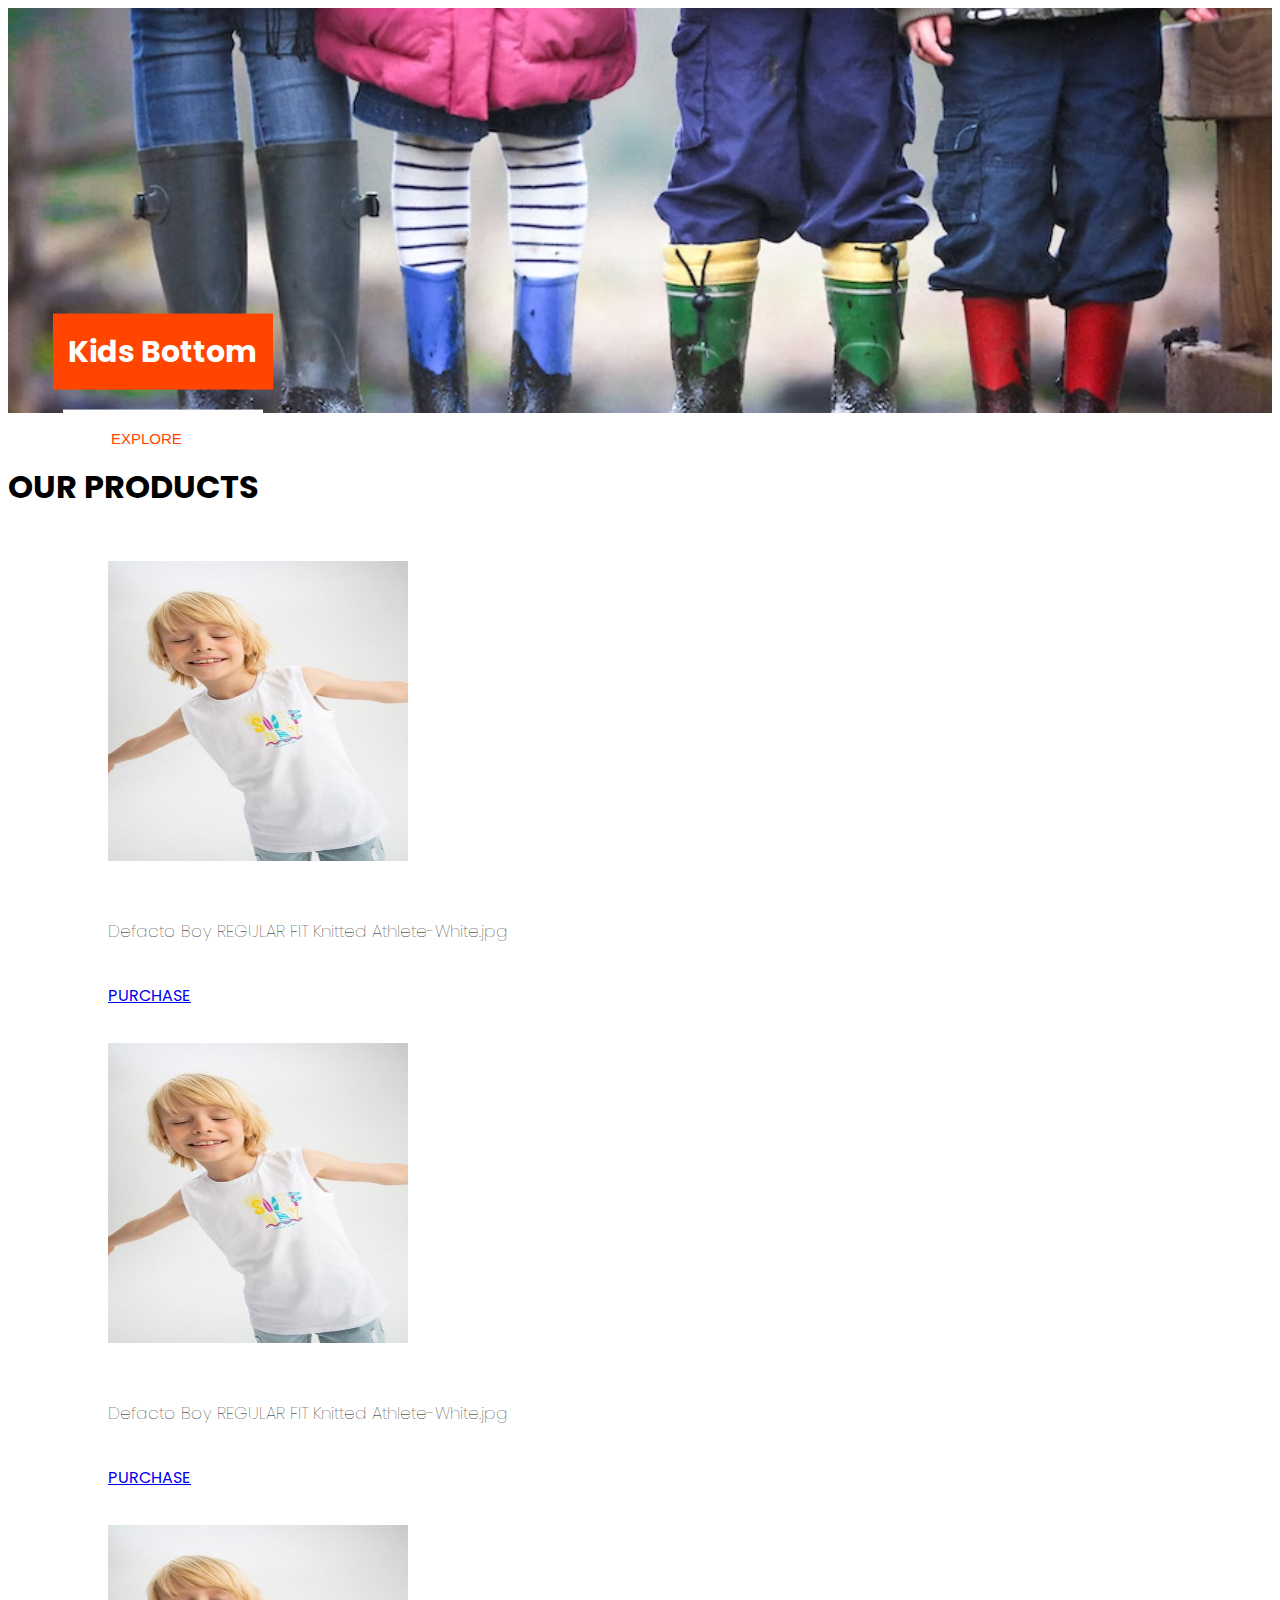
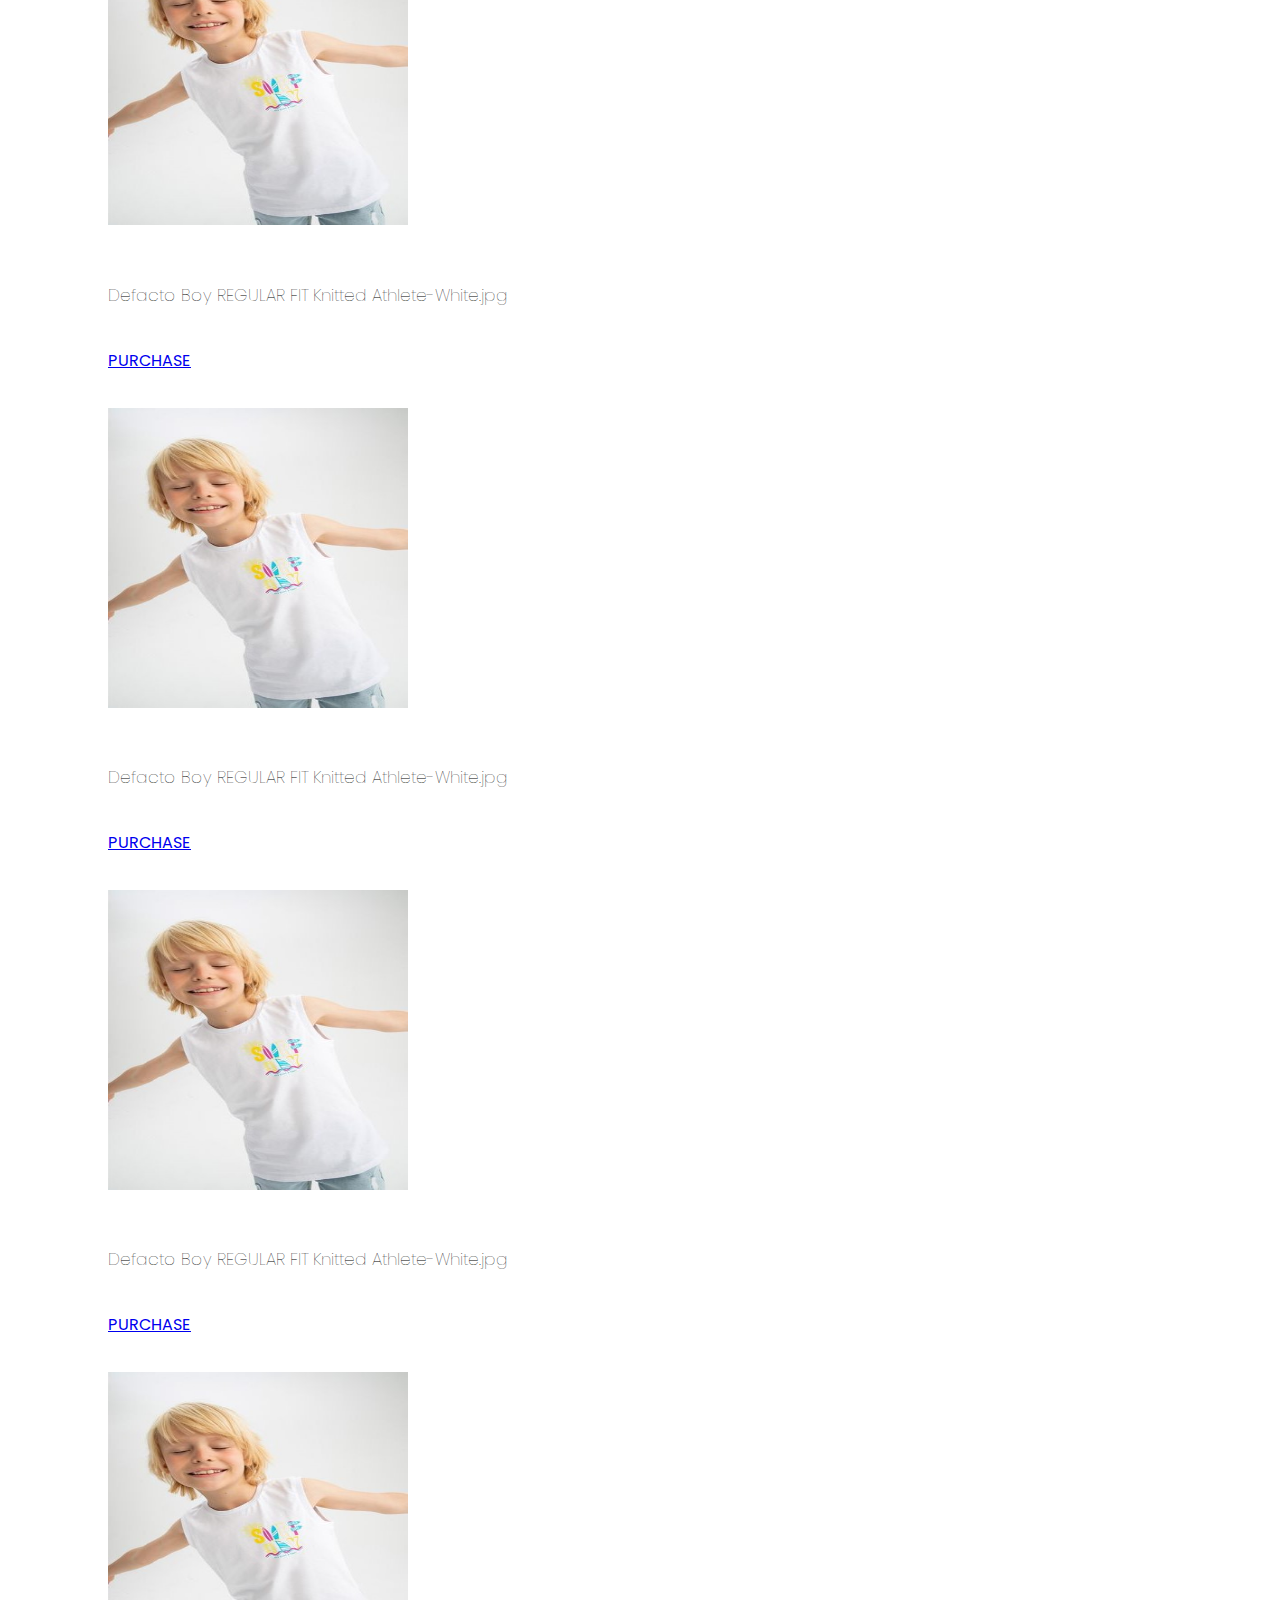
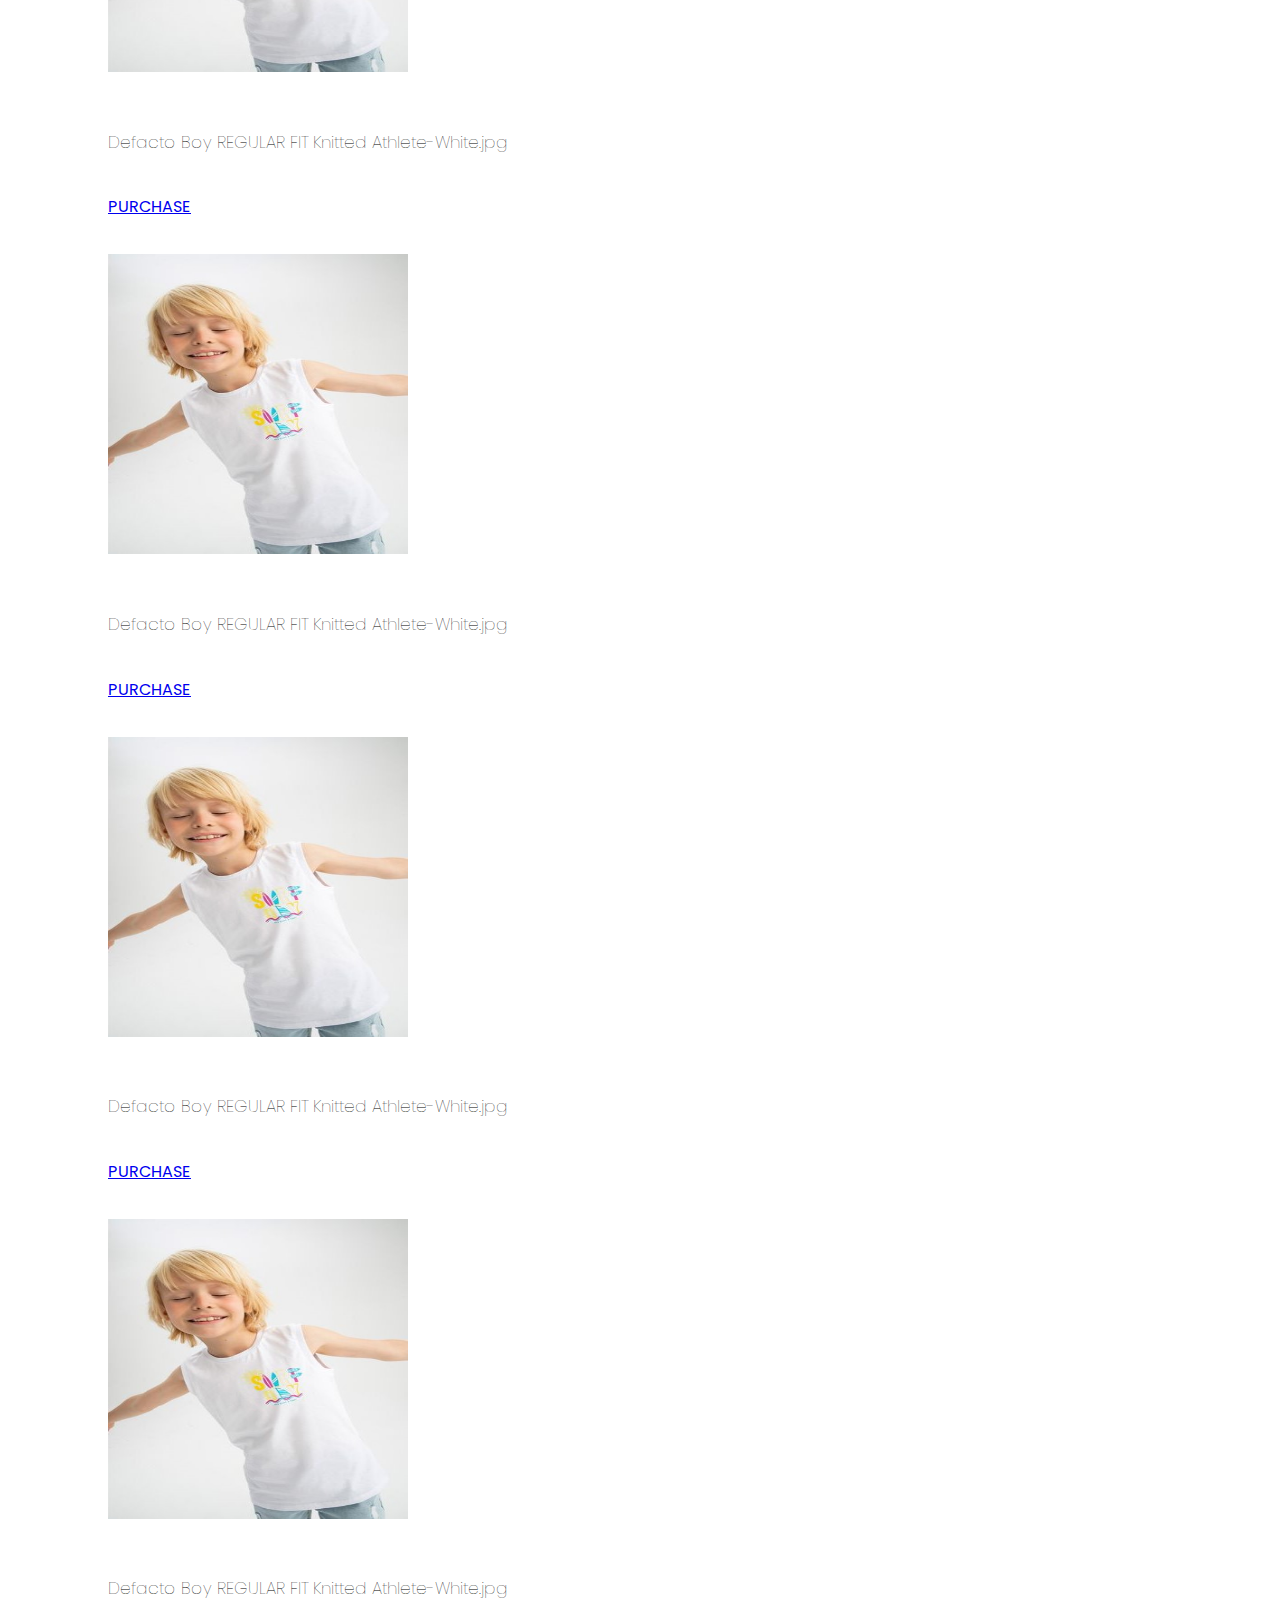
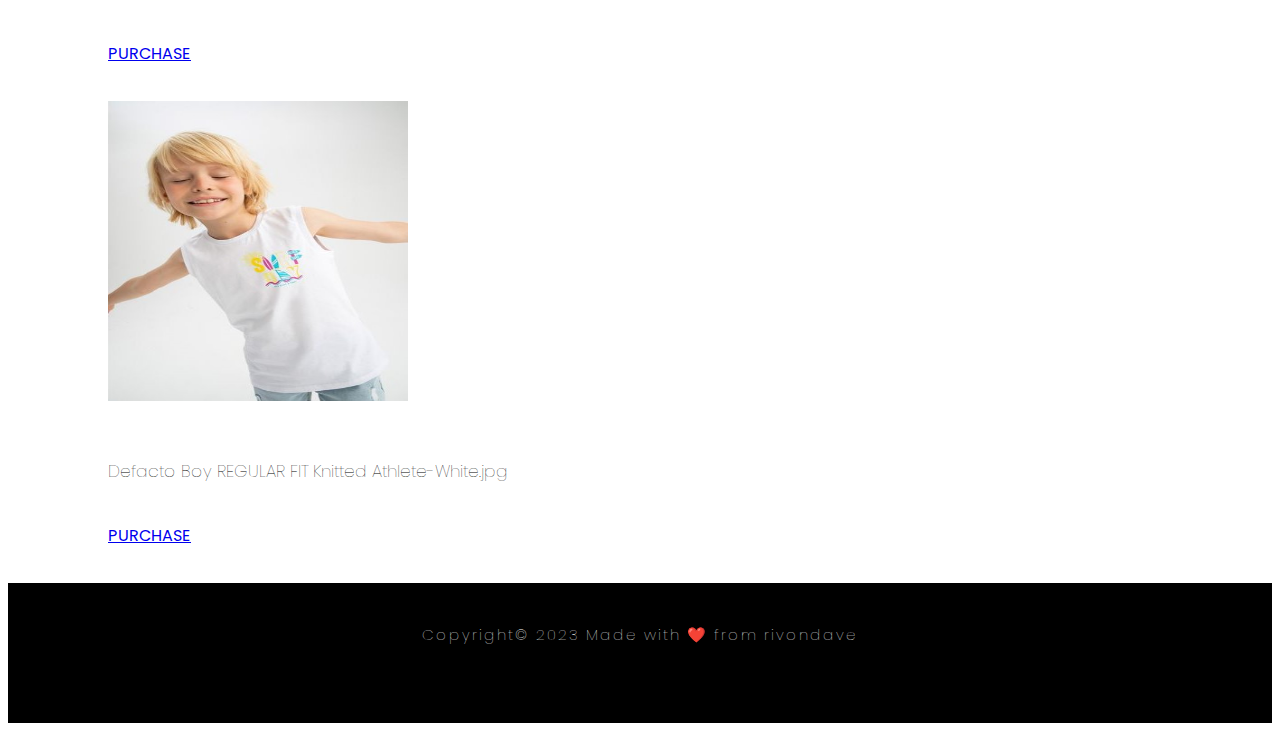
<file: bottom.html>
<!DOCTYPE html>
<html lang="en">
<head>
    <meta charset="UTF-8">
    <meta http-equiv="X-UA-Compatible" content="IE=edge">
    <meta name="viewport" content="width=device-width, initial-scale=1.0">
    <link rel="stylesheet" href="https://cdnjs.cloudflare.com/ajax/libs/font-awesome/6.1.2/css/all.min.css" integrity="sha512-1sCRPdkRXhBV2PBLUdRb4tMg1w2YPf37qatUFeS7zlBy7jJI8Lf4VHwWfZZfpXtYSLy85pkm9GaYVYMfw5BC1A==" crossorigin="anonymous" referrerpolicy="no-referrer" />
    <link rel="stylesheet" href="style.css">
    <link rel="preconnect" href="https://fonts.googleapis.com">
    <link rel="preconnect" href="https://fonts.gstatic.com" crossorigin>
    <link rel="stylesheet" href="https://cdn.jsdelivr.net/npm/bootstrap-icons@1.10.5/font/bootstrap-icons.css">
    <link href="https://fonts.googleapis.com/css2?family=Poppins:ital,wght@0,100;0,200;0,300;0,400;0,600;0,700;1,400&display=swap" rel="stylesheet">
    <link rel="stylesheet" href="https://cdn.jsdelivr.net/npm/bootstrap@5.2.3/dist/css/bootstrap.min.css" integrity="sha384-rbsA2VBKQhggwzxH7pPCaAqO46MgnOM80zW1RWuH61DGLwZJEdK2Kadq2F9CUG65" crossorigin="anonymous">
    <title>Kids Fashion Website</title>
</head>
<body>

<section class="product-carousel" id="bottom">
  <div class="carou">
    <h1>Kids Bottom</h1>
   <button type="submit">Explore &nbsp;&nbsp;&nbsp;&nbsp;&nbsp;&nbsp;&nbsp;<a href="/explore" class="icon"><i class="fa-solid fa-arrow-right-long"></i></a></button>
  </div>
</section>

<h1 class="text-center">OUR PRODUCTS</h1>
<div class="product-container">
  <div class="row">
      <div class="col-4">
        <div class="click">
            <a href=""><img src="images/products/Defacto Boy REGULAR FIT Knitted Athlete-White.jpg" class="view"></a>
            <h6>Defacto Boy REGULAR FIT Knitted Athlete-White.jpg</h6>
            <a href="product.html" class="view"> PURCHASE</p></a>
        </div>
        <div class="click">
            <a href=""><img src="images/products/Defacto Boy REGULAR FIT Knitted Athlete-White.jpg" class="view"></a>
            <h6>Defacto Boy REGULAR FIT Knitted Athlete-White.jpg</h6>
            <a href="product.html" class="view"> PURCHASE</p></a>
        </div>
        <div class="click">
            <a href=""><img src="images/products/Defacto Boy REGULAR FIT Knitted Athlete-White.jpg" class="view"></a>
            <h6>Defacto Boy REGULAR FIT Knitted Athlete-White.jpg</h6>
            <a href="product.html" class="view"> PURCHASE</p></a>
        </div>
        <div class="click">
            <a href=""><img src="images/products/Defacto Boy REGULAR FIT Knitted Athlete-White.jpg" class="view"></a>
            <h6>Defacto Boy REGULAR FIT Knitted Athlete-White.jpg</h6>
            <a href="product.html" class="view"> PURCHASE</p></a>
        </div>
        <div class="click">
            <a href=""><img src="images/products/Defacto Boy REGULAR FIT Knitted Athlete-White.jpg" class="view"></a>
            <h6>Defacto Boy REGULAR FIT Knitted Athlete-White.jpg</h6>
            <a href="product.html" class="view"> PURCHASE</p></a>
        </div>
        <div class="click">
            <a href=""><img src="images/products/Defacto Boy REGULAR FIT Knitted Athlete-White.jpg" class="view"></a>
            <h6>Defacto Boy REGULAR FIT Knitted Athlete-White.jpg</h6>
            <a href="product.html" class="view"> PURCHASE</p></a>
        </div>
        <div class="click">
            <a href=""><img src="images/products/Defacto Boy REGULAR FIT Knitted Athlete-White.jpg" class="view"></a>
            <h6>Defacto Boy REGULAR FIT Knitted Athlete-White.jpg</h6>
            <a href="product.html" class="view"> PURCHASE</p></a>
        </div>
        <div class="click">
            <a href=""><img src="images/products/Defacto Boy REGULAR FIT Knitted Athlete-White.jpg" class="view"></a>
            <h6>Defacto Boy REGULAR FIT Knitted Athlete-White.jpg</h6>
            <a href="product.html" class="view"> PURCHASE</p></a>
        </div>
        <div class="click">
            <a href=""><img src="images/products/Defacto Boy REGULAR FIT Knitted Athlete-White.jpg" class="view"></a>
            <h6>Defacto Boy REGULAR FIT Knitted Athlete-White.jpg</h6>
            <a href="product.html" class="view"> PURCHASE</p></a>
        </div>
        <div class="click">
            <a href=""><img src="images/products/Defacto Boy REGULAR FIT Knitted Athlete-White.jpg" class="view"></a>
            <h6>Defacto Boy REGULAR FIT Knitted Athlete-White.jpg</h6>
            <a href="product.html" class="view"> PURCHASE</p></a>
        </div>
      </div>
    </div>
</div>


<div class="footer">
    Copyright&copy; 2023 Made with ❤️ from rivondave
</div>

<script src="script.js"></script>
<script src="https://cdn.jsdelivr.net/npm/bootstrap@5.2.3/dist/js/bootstrap.min.js" integrity="sha384-cuYeSxntonz0PPNlHhBs68uyIAVpIIOZZ5JqeqvYYIcEL727kskC66kF92t6Xl2V" crossorigin="anonymous"></script>
</body>
</html>
</file>
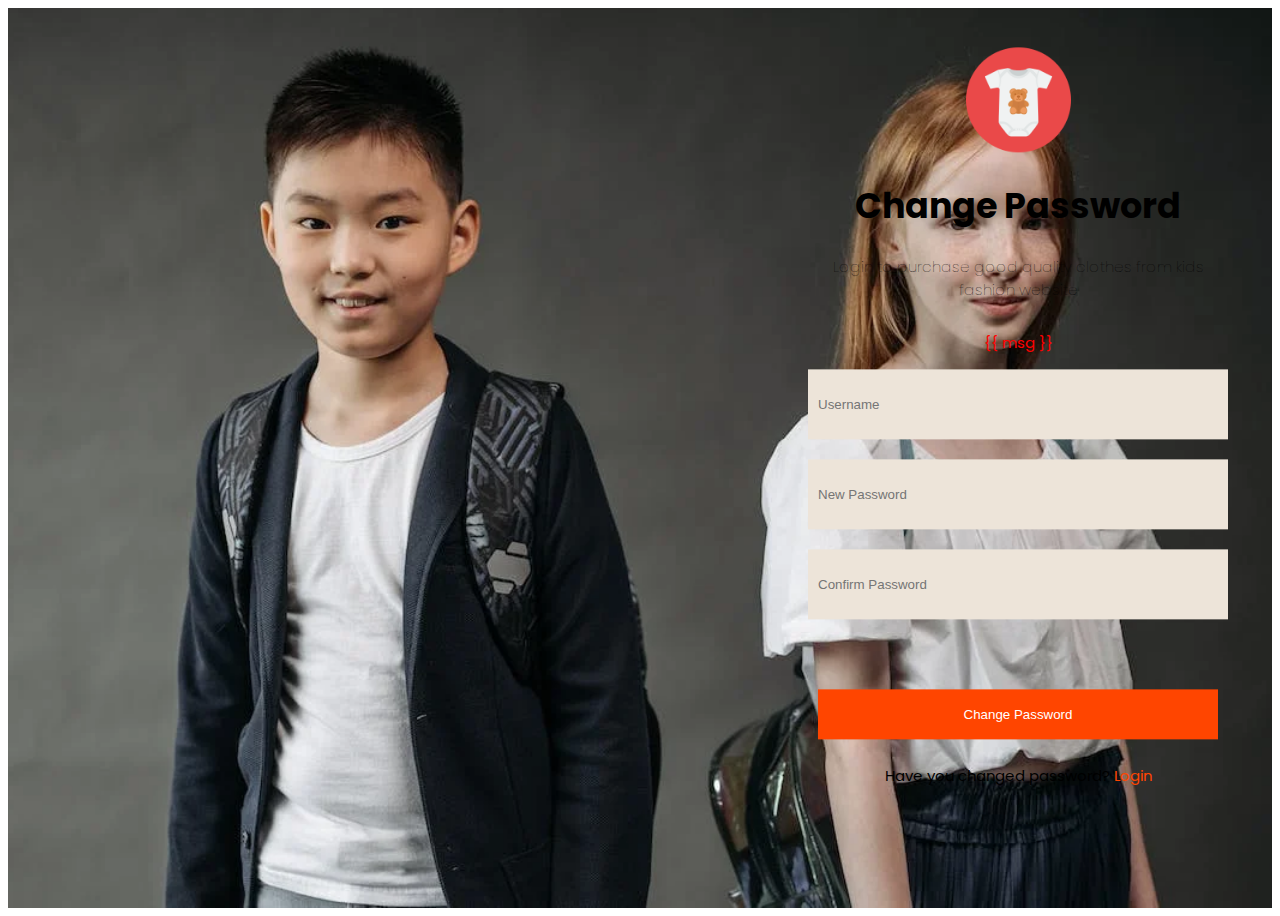
<file: change_password.html>
<!DOCTYPE html>
<html lang="en">
<head>
    <meta charset="UTF-8">
    <meta http-equiv="X-UA-Compatible" content="IE=edge">
    <meta name="viewport" content="width=device-width, initial-scale=1.0">

    <link rel="stylesheet" href="https://cdnjs.cloudflare.com/ajax/libs/font-awesome/6.1.2/css/all.min.css" integrity="sha512-1sCRPdkRXhBV2PBLUdRb4tMg1w2YPf37qatUFeS7zlBy7jJI8Lf4VHwWfZZfpXtYSLy85pkm9GaYVYMfw5BC1A==" crossorigin="anonymous" referrerpolicy="no-referrer" />
    <link rel="stylesheet" href="style.css">
    <link rel="preconnect" href="https://fonts.googleapis.com">
    <link rel="preconnect" href="https://fonts.gstatic.com" crossorigin>
    <link href="https://fonts.googleapis.com/css2?family=Poppins:ital,wght@0,100;0,200;0,300;0,400;0,600;0,700;1,400&display=swap" rel="stylesheet">
    <link rel="stylesheet" href="https://cdn.jsdelivr.net/npm/bootstrap@5.2.3/dist/css/bootstrap.min.css" integrity="sha384-rbsA2VBKQhggwzxH7pPCaAqO46MgnOM80zW1RWuH61DGLwZJEdK2Kadq2F9CUG65" crossorigin="anonymous">
    
    <title></title>
</head>
<body>
  
  <section class="form">
    <div class="row">
      
        <div class="col-7">
          
        </div>

        <div class="col-5"> 
            <form action="" method="post">
                <a href="/"><img src="images/global/logo.png" alt="...."></a>
                
                <h1>Change Password</h1>
                <p class="text">Login to purchase good quality clothes from kids fashion website </p>
                <p class="red" style="color: red;">{{ msg }}</p>
                <!-- Username -->
                <input type="text" name="username" id="" placeholder="Username" required>
                <i class="fa-solid fa-user"></i>
                <br>
            
                <!-- New Password -->
                <input type="password" name="new_password" id="password" placeholder="New Password" required>
                <i class="fa-solid fa-lock" id="togglePassword"></i>
                <br>
            
                <!-- Confirm Password -->
                <input type="password" name="confirm_password" id="password" placeholder="Confirm Password" required>
                <i class="fa-solid fa-lock" id="togglePassword"></i>
                <br>
            
                <!-- Submit Button -->
                <input type="submit" value="Change Password">
                <p class="question">Have you changed password?<a href="/login"> Login</a></p>
            </form>
        </div>

    </div>
  </section>

    <script>
      const togglePassword = document.querySelector("#togglePassword");
          const password = document.querySelector("#password");
  
          togglePassword.addEventListener("click", function () {
              // toggle the type attribute
              const type = password.getAttribute("type") === "password" ? "text" : "password";
              password.setAttribute("type", type);
              
              // toggle the icon
              this.classList.toggle("fa-lock-open");
          });
    </script>
  <script src="https://cdn.jsdelivr.net/npm/bootstrap@5.2.3/dist/js/bootstrap.min.js" integrity="sha384-cuYeSxntonz0PPNlHhBs68uyIAVpIIOZZ5JqeqvYYIcEL727kskC66kF92t6Xl2V" crossorigin="anonymous"></script>
</body>
</html>
</file>
<file: style.css>
body{
    font-family: 'Poppins', sans-serif;
}
.view{
    cursor: pointer;
}
#cart_structure{
    display: none;
}
.kidsheader{
    position:fixed;
    width: 100%;
    top: -1%;
    right: 0;
    z-index: 1000;
    display:flex;
    align-items: center;
    justify-content: space-between;
    background: #e6e6e6;
    transition: all .50s ease;
    padding: 20px 15px;
}
.current{
    border-bottom: 2px solid orangered;
}

.kidsheader ul.kidsnavbar{
    list-style-type: none;
}
.kidsheader .kidsnavbar li a{
    text-decoration: none;
}
.logo{
    display: flex;
    align-items: center;
    margin-left: 20px;
}
.logo img{
    width: 30px;
    height: 30px;
}
.logo a p{
    color: black;
    margin-left: 5px;
    margin-top: 15px;
    font-size: 17px;
}
.logo a{
    text-decoration: none;
}
.main a{
    text-decoration: none;
}
.kidsnavbar{
    display: flex;
}
.kidsnavbar a#chic{
    color: black;
    font-size: 1.0rem;
    font-weight: 500;
    padding: 5px 0;
    margin: 0px 30px;
    transition: all .50s ease;
}
.kidsnavbar a#chic:hover{
    color: orangered;
}
.kidsnavbar a#chic.active{
    color: var(--main-color);
}
.main{
    display: flex;
    align-items: center;
}
.main a{
    margin-right: 15px;
    margin-left: 10px;
    color: black;
    font-size: 1.0rem;
    font-weight: 500;
    transition: all .50s ease;
}
.main span{
    margin-left: -10px;
    font-size: 12px;
    color: orangered;
}
.user{
    display: flex;
    align-items: center;
}
.user i{
    color: black;
    font-size: 1.5rem;
    margin-right: 7px;
}

#menu-icon{
    font-size: 1.5rem;
    color: black;
    cursor: pointer;
    z-index: 10001;
    display: none;
}
.main input{
    height: 30px;
    border-radius: 20px;
    border: none;
    padding: 10px;
    font-size: 15px;
    border: 1px solid black;
}
.total-count{
    border-radius: 100%;
    margin-bottom: 20px;
    height: 15px;
    width: 15px;
    background-color: orangered;
}
@media(max-width:1280px){
    .kidsheader{
        padding: 14px 2%;
        transition: .2s;
    }
    .kidsnavbar a#chic{
        padding: 5px 0;
        margin: 0px 20px;
        font-size:0.9rem
    }
}

@media(max-width:1100px){
    .main input{
        width: 300px;
    }
    #menu-icon{
        display:block;
    }
    .kidsnavbar{
        position: absolute;
        top: 100%;
        right: -100%;
        width: 230px;
        height: 50vh;
        background: white;
        color: black;
        display: flex;
        flex-direction: column;
        justify-content: flex-start;
        border-radius: 10px;
        transition: all .50s ease;
        border: 1px solid black;
    }
    .kidsnavbar a#chic{
        display: block;
        margin: 12px 0;
        /* padding: 0px 25px; */
        transition: all .50s ease;
    }
    .kidsnavbar a#chic:hover{
        color: var(--text-color);
        transform: translateY(5px);
    }
    .kidsnavbar a#chic.active{
        color: var(--text-color);
    }
    .kidsnavbar.open{
        right: 2%;
    }
}

@media(max-width:1100px){
    @media(max-height:1500px){
        .kidsnavbar{
            height: 20vh;
        }
    }
    @media(max-height:1350px){
        .kidsnavbar{
            height: 23vh;
        }
    }
    @media(max-height:1200px){
        .kidsnavbar{
            height: 25vh;
        }
    }
    @media(max-height:1100px){
        .kidsnavbar{
            height: 28vh;
        }
    }
    @media(max-height:1000px){
        .kidsnavbar{
            height: 30vh;
        }
    }
    @media(max-height:890px){
        .kidsnavbar{
            height: 33vh;
        }
    }
    @media(max-height:820px){
        .kidsnavbar{
            height: 35vh;
        }
    }
    @media(max-height:770px){
        .kidsnavbar{
            height: 38vh;
        }
    }
    @media(max-height:700px){
        .kidsnavbar{
            height: 40vh;
        }
    }
    @media(max-height:670px){
        .kidsnavbar{
            height: 43vh;
        }
    }
    @media(max-height:630px){
        .kidsnavbar{
            height: 45vh;
        }
    }
    @media(max-height:600px){
        .kidsnavbar{
            height: 50vh;
        }
    }
}


@media(max-width:800px){
    .main input{
        width: 200px;
    }
    
}
@media(max-width:500px){
    #menu-icon{
        font-size: 25px;
    }
    .logo i{
        font-size: 20px;
    }
    .logo span{
        font-size: 2rem;
    }
    .user i{
        font-size: 20px;
    }
    .user span{
        font-size: 1rem;
    }
    .main input{
        height: 20px;
        width: 100px;
    }
    .kidsheader .main #output, .kidsheader .main .total-count{
        font-size: 9px;
    }
    .logo a p{
        font-size: 15px;
    }
}
@media(max-width:600px){
    .logo a p{
        display: none;
    }
}


/* ------ SPACE------- */

.space{
    margin-top: 85px;
}
@media(max-width:501px){
 .space{
    margin-top: 75px;
 }
}
@media(max-width:1280px){
    .space{
        margin-top: 65px;
    }
}

@media(max-width:600px){
    .space{
        margin-top: 50px;
    }
}



/* IMAGE SECTION */

.image_section{
    background-image:url(images/global/bg3.avif);
    background-position: center;
    background-repeat: no-repeat;
    background-size: cover;
    min-height: 75vh;
    animation:change 10s infinite ease-in-out;
}
@keyframes change{
    0%{
        background-image:url(images/global/bg5.avif);
    }
    20%{
        background-image: url(images/global/bg.jpg);
    }
    40%{
        background-image: url(images/global/bg4.avif);
    }
    60%{
        background-image:url(images/global/bg2.avif);
    }
    80%{
        background-image:url(images/global/bg1.avif);
    }
    100%{
        background-image:url(images/global/bg.avif);
    }
}
.image_section button{
    width: 200px;
    height: 50px;
    font-size: 15px;
    background-color: orangered;
    border: none;
    color: white;
    transition: 2s;
    text-transform: uppercase;
}
.image_section button .icon{
    text-decoration: none;
    color: white;
    font-size: 25px;
}
.image_section button:hover{
    background-color: white;
    color: orangered;
    border: 1px solid orangered;
}
.image_section button:hover .icon{
    color: orangered;
}
.image_section .image{
    position: absolute;
    top: 70%;
    left: 50%;
    transform: translate(-50%,-70%);
    text-align: center;
    color: white;
}
.image_section .image h1{
    font-size: 20px;
    margin-bottom: 20px;
}
.image_section .image .white{
    background-color: white;
    color: orangered;
    padding: 15px;
}
.image_section .image .orangered{
    background-color: orangered;
    color: white;
    padding: 15px;
}
@media(max-width:600px){
    .image_section .image .white, .image_section .image .orangered{
        font-size: small;
        padding: 10px;
    }
    .image_section button{
        width: 150px;
        font-size: small;
    }
    .image_section .image .orangered{
        display: block;
        margin-top: 10px;
    }
}

/* GRID SECTION */
.section{
    margin-top: 100px;
    padding-bottom: 10px;
    margin-bottom: 50px;
}
.section h1{
    text-transform: uppercase;
    color: black;
    font-size: 25px;
    text-align: center;
    font-weight: bold;
    letter-spacing: 2px;
    margin-bottom: 40px;
}

.grid-container {
    display: grid;
    grid-template-columns: auto auto auto auto;
    grid-gap: 10px;
    padding-left: 150px;
}
.grid-container #header{
    font-size: 20px;
    font-weight: bold;
}
.grid-container > div {
    text-align: left;
    padding-left: 40px;
    padding-top: 250px;
    padding-bottom: 9px;
    font-size: 30px;
    margin-bottom: 15px;
}
.grid-container .item1{
    background: url('images/global/top.webp') no-repeat;
    background-size: cover;
    background-position: center;
}
.grid-container .item2{
    background: url('images/global/bottom.webp') no-repeat;
    background-size: cover;
    background-position: center;
}
.grid-container .item3{
    background: url('images/global/underwear.webp') no-repeat;
    background-size: cover;
    background-position: center;
}
.grid-container > div button{
    position: relative;
    top: 20%;
    transform: translate(-20%);
    font-size: 12px;
    color:orangered;
    background-color: white;
    padding-top: 10px;
    padding-bottom: 10px;
    border: none;
    border-bottom: 2px solid orangered;
    border-right: 2px solid orangered;
    width: 200px;
    text-transform: uppercase;
}
.grid-container > div button a i{
    font-size: 25px;
}
.grid-container > div button a{
    color: orangered;
}
.grid-container > div button:hover{
    background-color: #f2f2f2;
}

@media(max-width:990px){
    .grid-container{
        display: block;
        padding-left: 0;
    }
    .grid-container > div {
        padding-bottom: 0px;
    }
}
@media(min-width:600px) and (max-width:990px){
    .grid-container img{
        width: 500px;
        height: 300px;
    }
    .grid-container > div button{
        width: 200px;
    }
}

/* FIXED SECTION */
.fixed{
    min-height: 500px;
    background-image: url('images/global/background.avif');
    background-repeat: no-repeat;
    background-size: cover;
    background-attachment: fixed;
}


/* TREND */
.trend{
    margin-top: 50px;
    margin-bottom: 50px;
  }
  .trend h1{
    margin-bottom: 50px;
  }
  .trend p.new{
    text-align: center;
    display: none;
  }
   p.click{
    cursor: pointer;
  }
  .trend h1{
    text-transform: uppercase;
    color: black;
    font-size: 25px;
    text-align: center;
    font-weight: bold;
    letter-spacing: 2px;
  }
  .container-scroller{
    --spacer:1rem;
    display: grid;
    grid-auto-flow: column;
    gap: -1%;
    grid-auto-columns: 18%;
    padding: 0 10px 0 10px;
    overflow-x: auto;
    overscroll-behavior-inline:contain ;
}
.trend h6{
    font-weight: lighter;
    width: 70%;
}

.trend p{
    font-size: 13px;
    font-weight: 500;
}
.trend .container-scroller .click img{
    width: 340px;
    height: 340px;
    margin-bottom: 20px;
}
.trend .container-scroller .click {
    display: grid;
    grid-template-rows: min-content;
}

@media(max-width:1950px){
    .container-scroller{
        gap: 1%;
    }
}

@media(max-width:1870px){
    .container-scroller{
        gap: 2%;
    }
}

@media(max-width:1780px){
    .container-scroller{
        gap: 3%;
    }
}

@media(max-width:1690px){
    .container-scroller{
        gap: 4%;
    }
}

@media(max-width:1620px){
    .container-scroller{
        gap: 5%;
    }
}

@media(max-width:1550px){
    .container-scroller{
        gap: 6%;
    }
}

@media(max-width:1480px){
    .container-scroller{
        gap: 7%;
    }
}

@media(max-width:1420px){
    .container-scroller{
        gap: 8%;
    }
}

@media(max-width:1370px){
    .container-scroller{
        gap: 9%;
    }
}

@media(max-width:1310px){
    .container-scroller{
        gap: 10%;
    }
}

@media(max-width:1270px){
    .container-scroller{
        gap: 11%;
    }
}

@media(max-width:1220px){
    .container-scroller{
        gap: 12%;
    }
}

@media(max-width:1190px){
    .container-scroller{
        gap: 13.5%;
    }
}

@media(max-width:1150px){
    .container-scroller{
        gap: 11%;
    }
    .trend .container-scroller .click img{
        width: 300px;
        height: 300px;
    }
}

@media(max-width:1100px){
    .trend .container-scroller .click img{
        width: 290px;
        height: 290px;
    }
}

@media(max-width:1050px){
    .container-scroller{
        gap: 9%;
    }
    .trend .container-scroller .click img{
        width: 250px;
        height: 250px;
    }
}

@media(max-width:1000px){
    .trend .container-scroller .click img{
        width: 230px;
        height: 230px;
    }
}

@media(max-width:920px){
    .container-scroller{
        gap: 10%;
    }
    .trend .container-scroller .click img{
        width: 230px;
        height: 230px;
    }
}

@media(max-width:880px){
    .container-scroller{
        gap: 11%;
    }
}

@media(max-width:850px){
    .container-scroller{
        gap: 13%;
    }
}

@media(max-width:800px){
    .container-scroller{
        gap: 13%;
    }
    .trend .container-scroller .click img{
        width: 210px;
        height: 210px;
    }
}

@media(max-width:730px){
    .container-scroller{
        gap: 15%;
    }
}

@media(max-width:690px){
    .container-scroller{
        grid-auto-columns: 23%;
        gap: 15%;
    }
    .trend .container-scroller .click img{
        width: 220px;
        height: 220px;
    }
}

@media(max-width:630px){
    .container-scroller{
        grid-auto-columns: 13%;
        gap: 19%;
    }
    .trend .container-scroller .click img{
        width: 170px;
        height: 170px;
    }
}

@media(max-width:580px){
    .container-scroller{
        grid-auto-columns: 13%;
        gap: 20%;
    }
}

@media(max-width:560px){
    .container-scroller{
        grid-auto-columns: 20%;
        gap: 12%;
    }
    .trend .container-scroller .click img{
        width: 150px;
        height: 150px;
    }
}

@media(max-width:530px){
    .container-scroller{
        gap: 13%;
    }
}

@media(max-width:500px){
    .container-scroller{
        gap: 14%;
    }
}
@media(max-width:490px){
    .container-scroller{
        gap: 15%;
    }
}
@media(max-width:470px){
    .container-scroller{
        gap: 16%;
    }
}
@media(max-width:460px){
    .container-scroller{
        gap: 17.5%;
    }
}

@media(max-width:445px){
    .container-scroller{
        gap: 19%;
    }
}

@media(max-width:430px){
    .container-scroller{
        gap: 20%;
    }
}

@media(max-width:415px){
    .container-scroller{
        gap: 22.5%;
    }
}

@media(max-width:400px){
    .container-scroller{
        gap: 24.5%;
    }
}

@media(max-width:385px){
    .container-scroller{
        gap: 26%;
    }
}

@media(max-width:370px){
    .container-scroller{
        gap: 27.5%;
    }
}

@media(max-width:360px){
    .container-scroller{
        gap: 29%;
    }
}

@media(max-width:350px){
    .container-scroller{
        gap: 32%;
    }
}

@media(max-width:330px){
    .container-scroller{
        gap: 35%;
    }
}

@media(max-width:315px){
    .container-scroller{
        gap: 40%;
    }
}

@media(max-width:300px){
    .container-scroller{
        gap: 42%;
    }
}

@media(max-width:290px){
    .container-scroller{
        gap: 45%;
    }
}



/* PRODUCTS - PREVIEW */

.products-preview{
    position: fixed;
    top:0; left:0;
    min-height: 100vh;
    width: 100%;
    background: rgba(0,0,0,.8);
    display: none;
    align-items: center;
    justify-content: center;
    margin-top: 50px;
 }

 .products-preview .preview{
    display: none;
    padding:2rem;
    text-align: center;
    background: #fff;
    position: relative;
    margin:2rem;
    width: 30rem;
 }
 .preview input{
     text-decoration: none;
     text-transform: uppercase;
     border: 1px solid black;
     padding: 5px;
     color: black;
     font-size: small;
 }

 .preview input.product-quantity{
   width: 50px;
   color: orangered;
   border: 1px solid orangered;
 }
 .preview input[type=submit]{
    margin-top: 10px;
    width: 150px;
    height: 50px;
    font-size: 17px;
    background-color: orangered;
    color: white;
    border: none;
 }
 .preview input[type=submit].cart{
    background-color: white;
    border: 1px solid orangered;
    color: orangered;
 }
 .products-preview .preview.active{
    display: inline-block;
 }
.products-preview .preview h3{
    font-size: 17px;
    font-weight: 500;
}
.products-preview .preview img{
    margin-bottom: 20px;
    width: 300px;
    height: 300px;
}
 .products-preview .preview .fa-arrow-right{
    position: absolute;
    top:0.5rem; right:0.5rem;
    cursor: pointer;
    color:#444;
 }
 .products-preview .preview i{
    font-size: 25px;
 }
 .products-preview .preview .fa-times:hover{
    transform: rotate(90deg);
 }

 @media(max-width:768px){
     .products-preview .preview{
         width:30rem;
     }
     .products-preview .preview img{
         width: 250px;
     }
 }

 @media(max-width:500px){
     .products-preview .preview{
         width:20rem;
     }
 }

 @media(max-width:350px){
    .products-preview .preview{
        width: 15rem;
    }
    .products-preview .preview img{
        width: 200px;
    }
 }

 @media(max-height:750px){
    .products-preview .preview img{
        margin-top: 10px;
    }
    .preview input[type=submit]{
        width: 130px;
        height: 30px;
        font-size: 15px;
     }
     .products-preview h3{
        font-size: 15px;
     }
     .products-preview .preview{
        padding: 0 0 10px 0;
        margin: 0;
     }
 }



 /* PRODUCTS -- CONTAINER */

 h1.text-center{
    margin: 50px 0px 50px 0px;
 }
.product-container{
    display: grid;
    overflow: hidden;
}
.product-container .row{
    padding-left: 100px;
}
.product-container .click{
    padding-bottom: 20px;
}

.product-container h6{
    font-weight: lighter;
    font-size: 17px;
    width: 70%;
}

.product-container .click img{
    margin-bottom: 10px;
    width: 300px;
    height: 300px;
}
.product-container p{
    font-size: 15px;
    font-weight: 500;
}
@media(max-width:1200px){
    .product-container .row{
        padding-left: 50px;
    }
}
@media(max-width:1099px){
    .product-container .click img{
        width: 280px;
        height: 280px;
    }
    .product-container h6{
        width: 80%;
    }
}
@media(max-width:1050px){
    .product-container .row{
        padding-left: 20px;
    }
}

@media(max-width:960px){
    .product-container .click img{
        width: 260px;
        height: 260px;
    }
}

@media(max-width:900px){
    .product-container .row{
        padding-left: 40px;
    }
    .product-container .col-4{
        width: 50%;
    }
    .product-container .click img{
        width: 350px;
        height: 350px;
    }
}

@media(max-width:850px){
    .product-container .row{
        padding-left: 50px;
    }
    .product-container .click img{
        width: 300px;
        height: 300px;
    }
}

@media(max-width:730px){
    .product-container .row{
        padding-left: 30px;
    }
}

@media(max-width:700px){
    .product-container .click img{
        width: 250px;
        height: 250px;
    }
}

@media(max-width:600px){
    .product-container .row{
        display: block;
        position: absolute;
        left: 50%;
        transform: translate(-50%);
    }
    .product-container .click img{
        width: 350px;
        height: 350px;
    }
    .product-container h6{
        width: 210%;
        font-size: 19px;
    }
}

@media(max-width:350px){
    .product-container .click img{
        width: 250px;
        height: 250px;
    }
}
@media(max-height:790px){
    .product-container h6{
        font-size: 15px;
    }
    .product-container p{
        font-size: 15px;
    }
}








/* PRODUCT - CAROUSEL */

/* top */
.product-carousel#kidstop{
    background-image: url(images/global/top1.webp);
    background-position: center;
    background-repeat: no-repeat;
    background-size: cover;
    min-height: 45vh;
    animation:kidstop 10s infinite ease-in-out;
}
@keyframes kidstop{
    0%{
        background-image:url(images/global/top1.avif);
    }
    20%{
        background-image: url(images/global/top2.avif);
    }
}


/* bottom */
.product-carousel#bottom{
    background-image: url(images/global/bottom.avif);
    background-position: center;
    background-repeat: no-repeat;
    background-size: cover;
    min-height: 45vh;
    animation:changebottom 10s infinite ease-in-out;
}
@keyframes changebottom{
    0%{
        background-image:url(images/global/bottom2.avif);
    }
    20%{
        background-image: url(images/global/bottom1.avif);
    }
}

/* underwears */
.product-carousel#underwears{
    background-image: url(images/global/underwear1.webp);
    background-position: center;
    background-repeat: no-repeat;
    background-size: cover;
    min-height: 45vh;
    animation:changeunderwears 10s infinite ease-in-out;
}
@keyframes changeunderwears{
    0%{
        background-image:url(images/global/underwear2.jpeg);
    }
    20%{
        background-image: url(images/global/underwear3.webp);
    }
}

/* continue styling */
.product-carousel button{
    width: 200px;
    height: 50px;
    font-size: 15px;
    background-color: white;
    color: orangered;
    transition: 2s;
    text-transform: uppercase;
    border: none;
}

.product-carousel .carou{
    position: absolute;
    top: 40%;
    left: 5%;
    transform: translate(-5%,-40%);
    text-align: center;
    color: white;
}
.product-carousel .carou h1{
    font-size: 30px;
    margin-bottom: 20px;
    background-color: orangered;
    padding: 15px;

}
.product-carousel .carou button a i{
    font-size: 25px;
}
.product-carousel .carou button a{
    color: orangered;
}

@media(max-width:1000px){
    .product-carousel .carou h1{
        font-size: 25px;
    }
}

@media(max-width:650px){
    .product-carousel .carou{
        position: absolute;
        top: 40%;
        left: 50%;
        transform: translate(-50%,-40%);
    }
}

@media(max-width:600px){
    .product-carousel .carou h1{
        font-size: 20px;
    }
    .product-carousel button{
        width: 150px;
        font-size: 13px;
    }
}


/* FOOTER */
.footer{
    background-color: black;
    color: white;
    text-align: center;
    height: 100px;
    padding-top: 40px;
    font-size: 15px;
    font-weight: 100;
    letter-spacing: 2px;
}



/* LOGIN/REGISTER PAGE */

.form .row .password{
    text-decoration: none;
    color: orangered;
    font-size: smaller;
    position: absolute;
    left: 65%;
}
.form .row .col-5 form{
    text-align: center;
    padding: 10px;
    position: absolute;
    top: 30%;
    left: 90%;
    transform: translate(-90%,-30%);
}
.form .row p.text{
    font-weight: lighter;
    margin-bottom: 30px;
}
.form .row .col-5 img{
    width: 25%;
}

.form .row h1{
    margin-top: 20px;
    font-size: 35px;
}
.form .row p{
    font-size: 15px;
}
.form .row input{
    width: 400px;
    margin-bottom: 20px;
    border: none;
    height: 50px;
    background-color: rgb(237, 228, 217);
    padding: 10px;
}

.form .row input[type="submit"]{
    background-color: orangered;
    margin-bottom: 10px;
    color: white;
    margin-top: 50px;
}
.form p.question a{
    text-decoration: none;
    color: orangered;
}
.form .fa-solid{
    position: absolute;
    margin-left: -30px;
    margin-top: 15px;
    color: orangered;
}

.form .col-7{
    background-image: url(images/global/top1.webp);
    background-position: center;
    background-repeat: no-repeat;
    background-size: cover;
    min-height: 100vh;
    animation:changetop 10s infinite ease-in-out;
}
@keyframes changetop{
    0%{
        background-image:url(images/global/underwear1.webp);
    }
    20%{
        background-image: url(images/products/Nike\ Dri-fit.webp);
    }
    40%{
        background-image: url(images/products/Big\ Kids\ Oversize\ Pullover\ Basketball\ Hoodie.webp);
    }
    60%{
        background-image: url(images/global/background.avif);
    }
    80%{
        background-image: url(images/global/bg.avif);
    }
    100%{
        background-image: url(images/global/bg5.avif);
    }
}
@media(max-width:1290px){
    .form .row .col-5 form{
        text-align: center;
        padding: 10px;
        position: absolute;
        top: 30%;
        left: 95%;
        transform: translate(-95%,-30%);
    }
}
@media(max-width:1180px){
    .form .row .col-5 form{
        text-align: center;
        padding: 10px;
        position: absolute;
        top: 30%;
        left: 97%;
        transform: translate(-97%,-30%);
    }
}
@media(max-width:1120px){
    .form .row input{
        width: 350px;
    }
}

@media(max-width:980px) and (min-width:851px){
    .form .row input{
        width: 300px;
    }
}

@media(max-width:850px){
    .form .col-7{
        display: none;
    }
    .form .row .col-5 form{
        text-align: center;
        padding: 10px;
        position: absolute;
        top: 30%;
        left: 50%;
        transform: translate(-50%,-30%);
    }
    .form .row input{
        width: 500px;
    }
}

@media(max-width:600px){
    .form .row input{
        width: 400px;
    }
}

@media(max-width:460px){
    .form .row input{
        width: 350px;
    }
}

@media(max-width:460px){
    .form .row input{
        width: 350px;
    }
}

@media(max-width:400px){
    .form .row input{
        width: 300px;
    }
}

@media(max-width:350px){
    .form .row input{
        width: 250px;
    }
}

@media(max-width:270px){
    .form .row input{
        width: 220px;
    }
}

/* EMPTY BUTTON */
#empty{
    padding-top: 50px;
}
#empty #button{
    margin-bottom: -10px;
}

/* CART  */

#cart-container{
    overflow-x: auto;
}
#cart-container table{
    border-collapse: collapse;
    width: 100%;
    table-layout: fixed;
    white-space: nowrap;
}
#cart-container table thead{
    font-weight: 700;
}
#cart-container table thead td{
    background-color: orangered;
    color: white;
    border: none;
    padding: 6px 0;
}
#cart-container table thead td{
    border: 1px solid #bfbfbf ;
    text-align: center;
}
#cart-container table tbody td{
    border: 1px solid #bfbfbf;
    text-align: center;
}
#cart-container table tbody td{
    font-size: 12px;
}
#cart-container table tbody td {
    padding: 10px;
}
#cart-container table td:nth-child(1){
    width: 50px;
}
#cart-container table td:nth-child(2){
    width: 70px;
}
#cart-container table td:nth-child(3){
    width: 300px;
}
#cart-container table td:nth-child(4),
#cart-container table td:nth-child(5),
#cart-container table td:nth-child(6){
    width: 50px;
}
#cart-container table tbody img{
    width: 100px;
    height: 80px;
    object-fit: cover;
}
#cart-container table tbody i{
    color: orangered;
}
#cart-container input{
    width: 50px;
    font-size: 12px;
}

#cart-bottom{
    margin-bottom: 50px;
}

.button{
    margin-bottom: 15px;
    margin-left: 10px;
    background-color: orangered;
    height: 44px;
    width: 200px;
    border: none;
    font-size: 15px;
    color: white;
}

.button i{
    font-size: 20px;
}
.button i:hover{
    color: white;
}
.button a{
    text-decoration: none;
    font-size: small;
    color: white;
}

#cart-bottom .coupon>div,
#cart-bottom .total>div{
    border: 1px solid #bfbfbf;
}
#cart-bottom .coupon h5,
#cart-bottom .total h5{
    background: orangered;
    color: white;
    border: none;
    padding: 6px 12px;
    font-weight: 600;
}
#cart-bottom .coupon p,
#cart-bottom .coupon input{
    padding: 0 12px;
}
#cart-bottom .coupon input{
    height: 44px;
    margin: 0 0 20px 12px;
}
#cart-bottom .total div>div{
    padding: 0 12px;
}
#cart-bottom .total h6{
    color: #2a2a2a;
}
.second-hr{
    background-color: #b8b7b3;
    width: 100%;
    height: 1px;
}
@media(max-width:1000px){
    #cart-container table td:nth-child(1){
        width: 70px;
    }
    #cart-container table td:nth-child(2),
    #cart-container table td:nth-child(4),
    #cart-container table td:nth-child(5),
    #cart-container table td:nth-child(6){
        width: 150px;
    }
}
</file>
